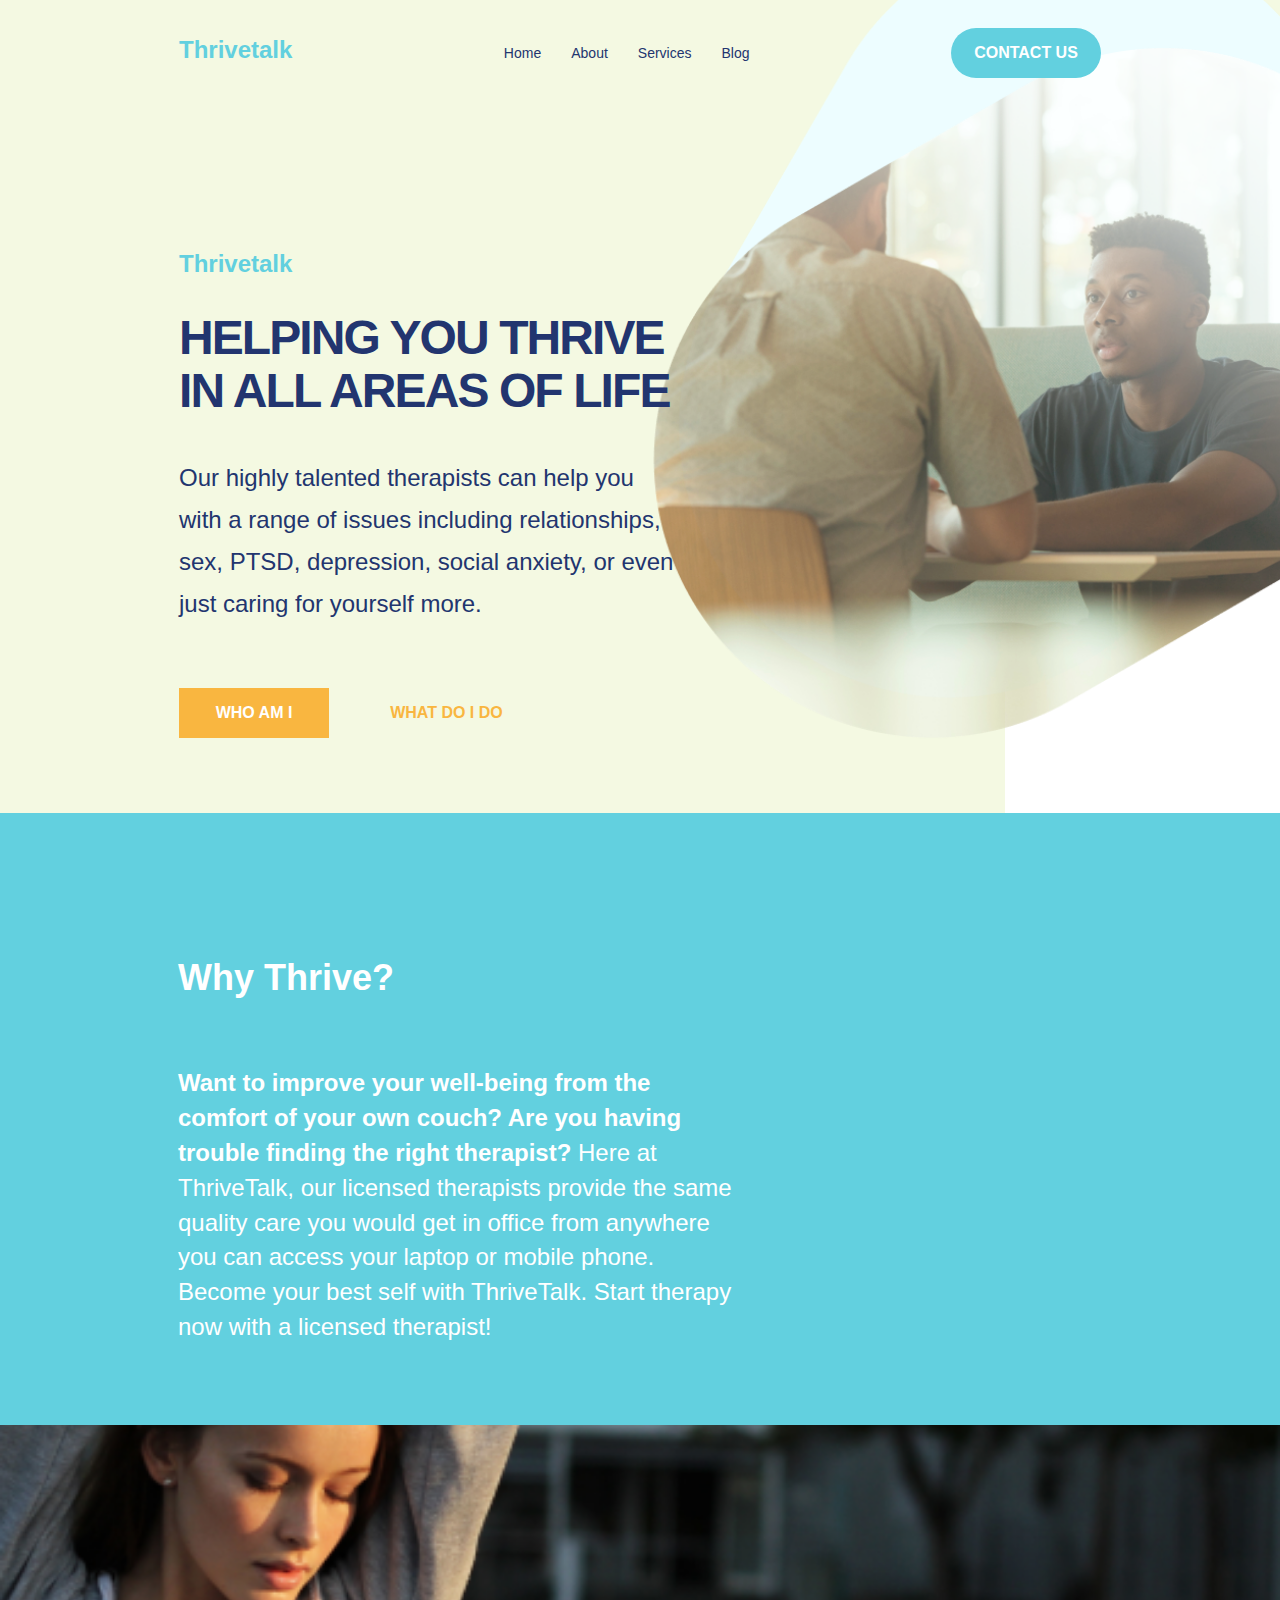
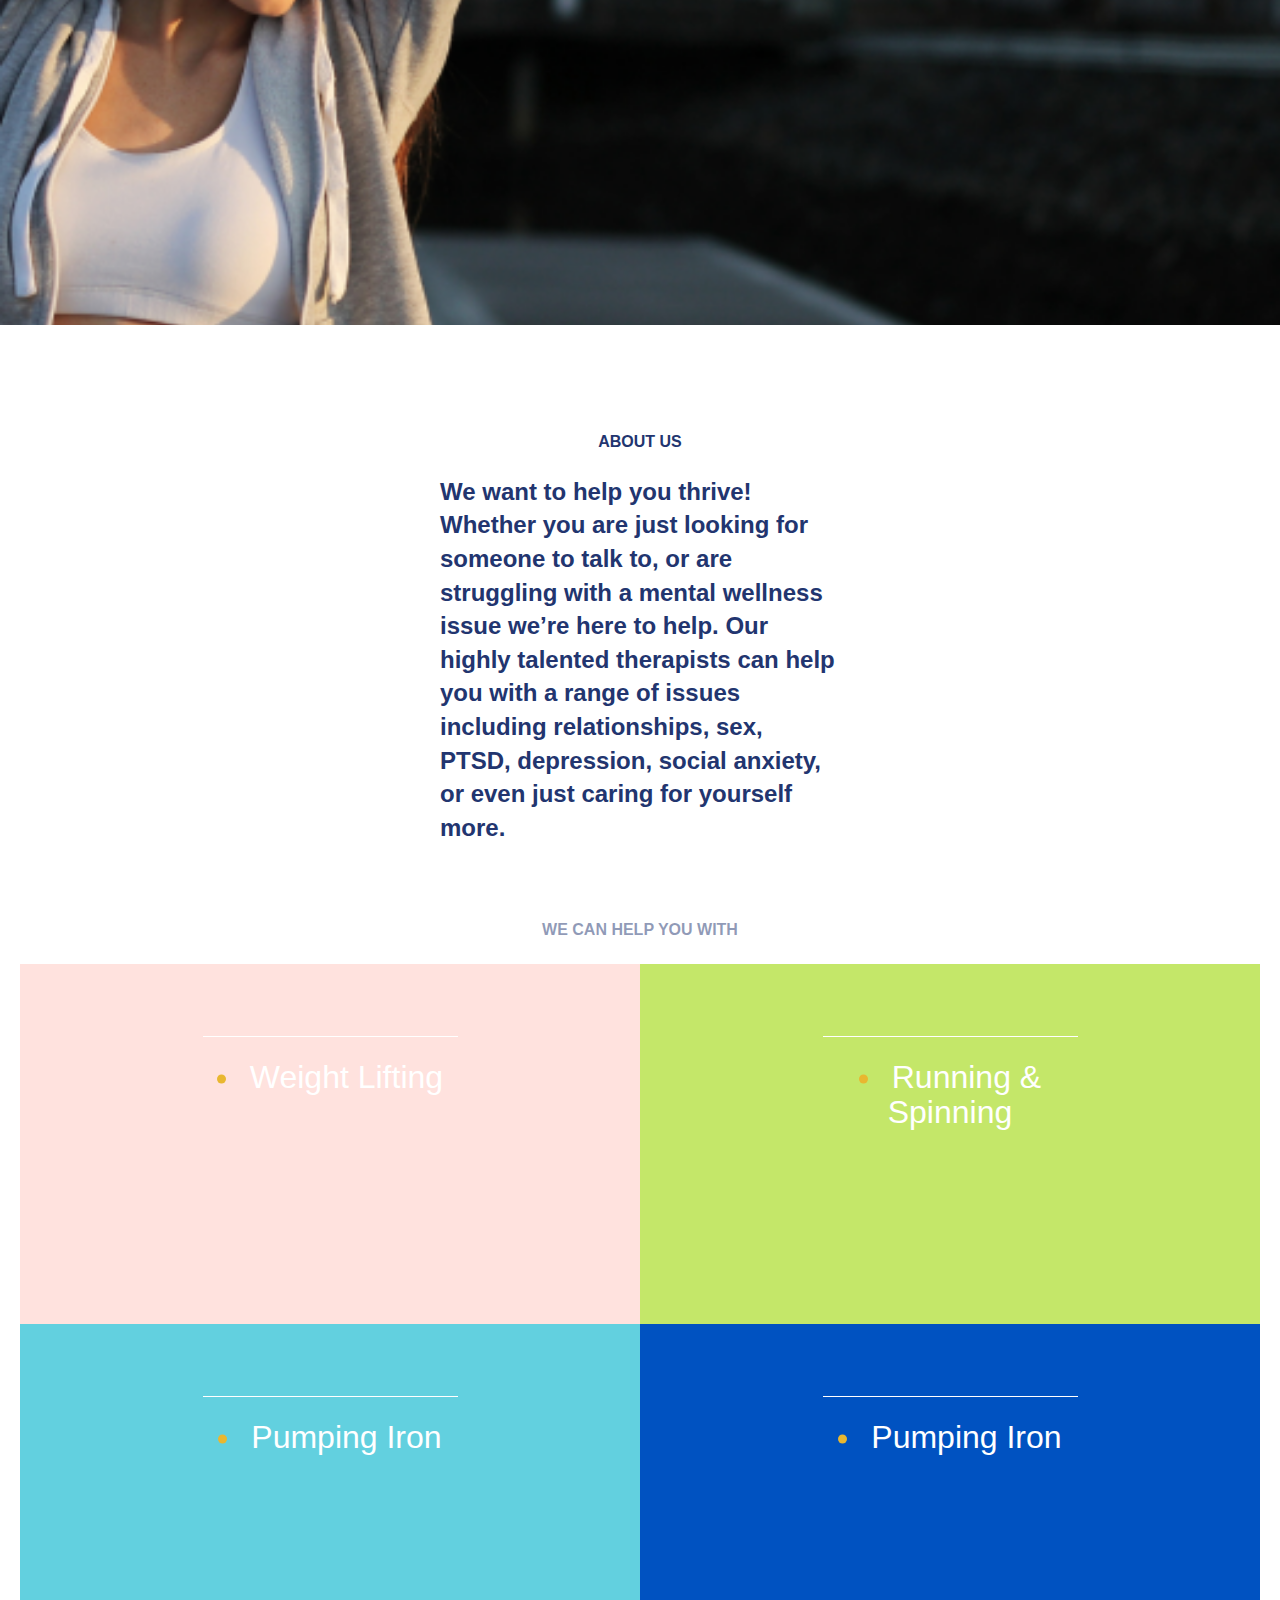
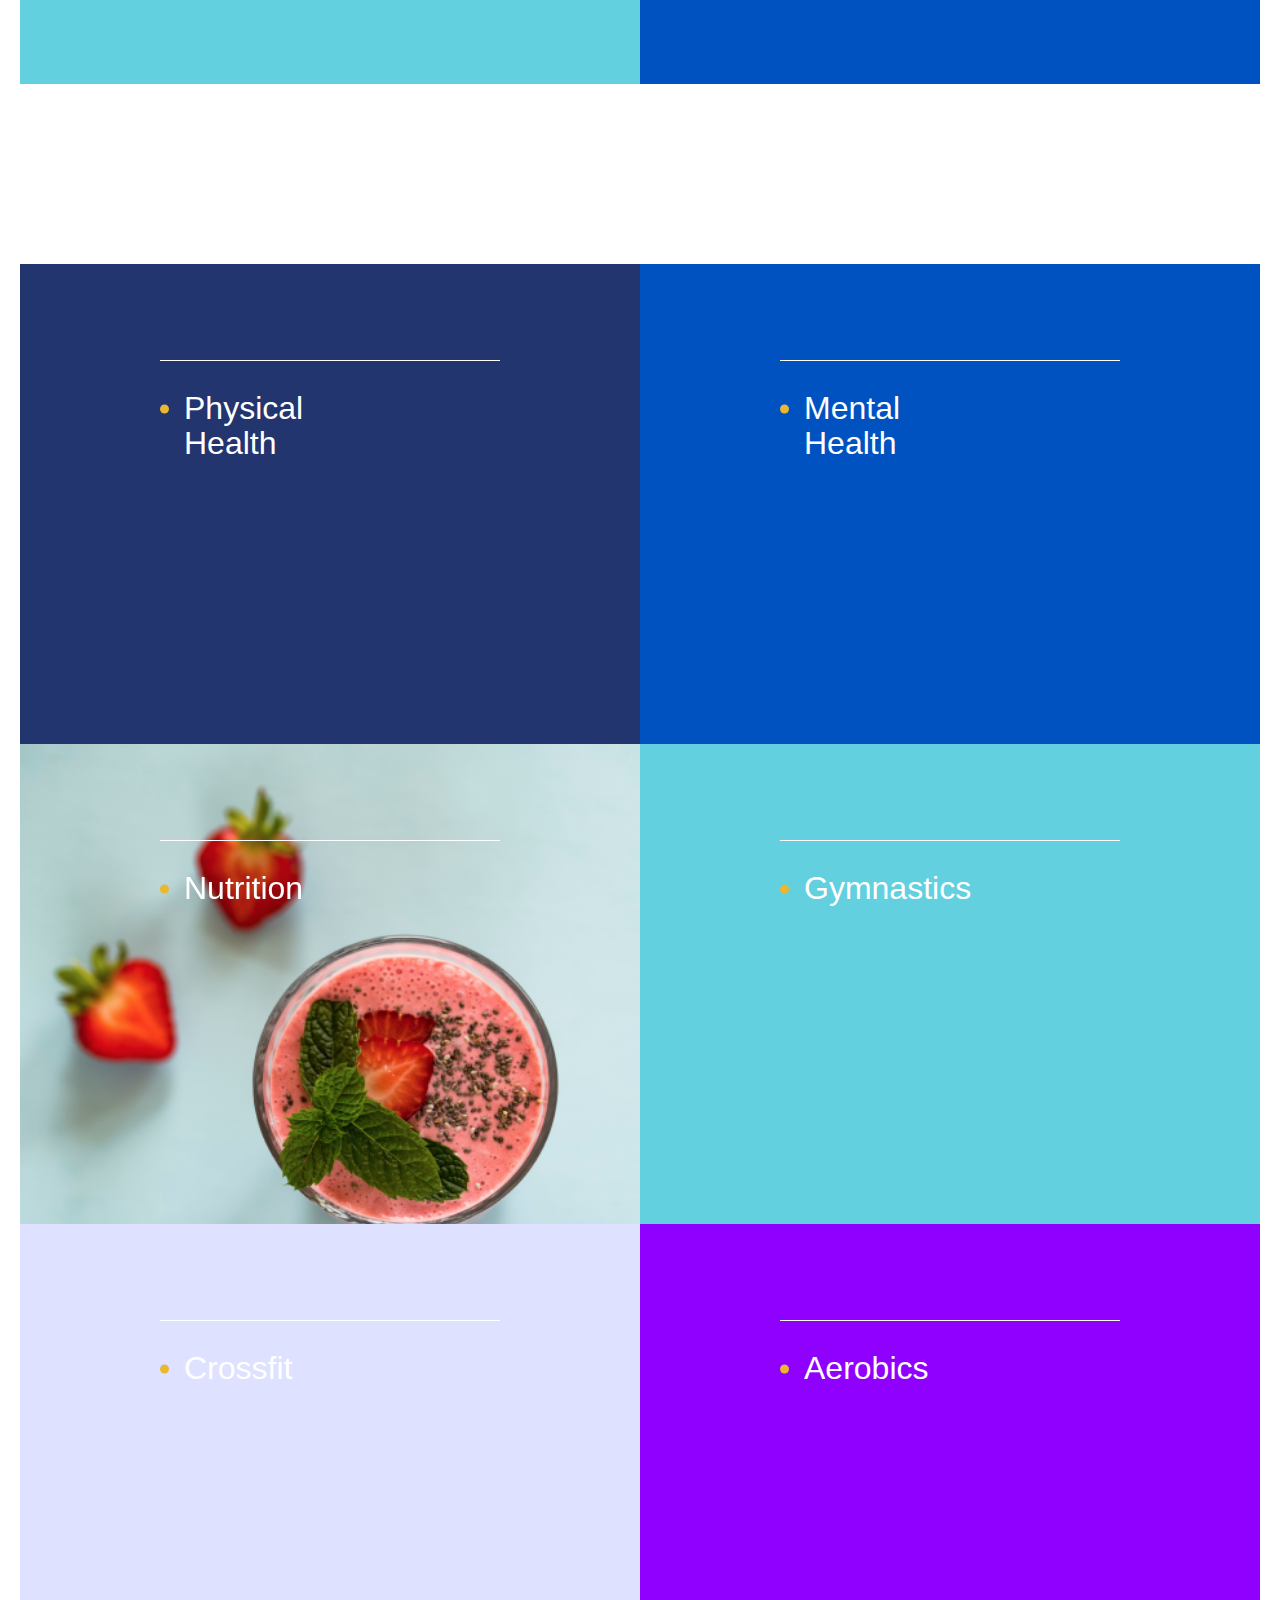
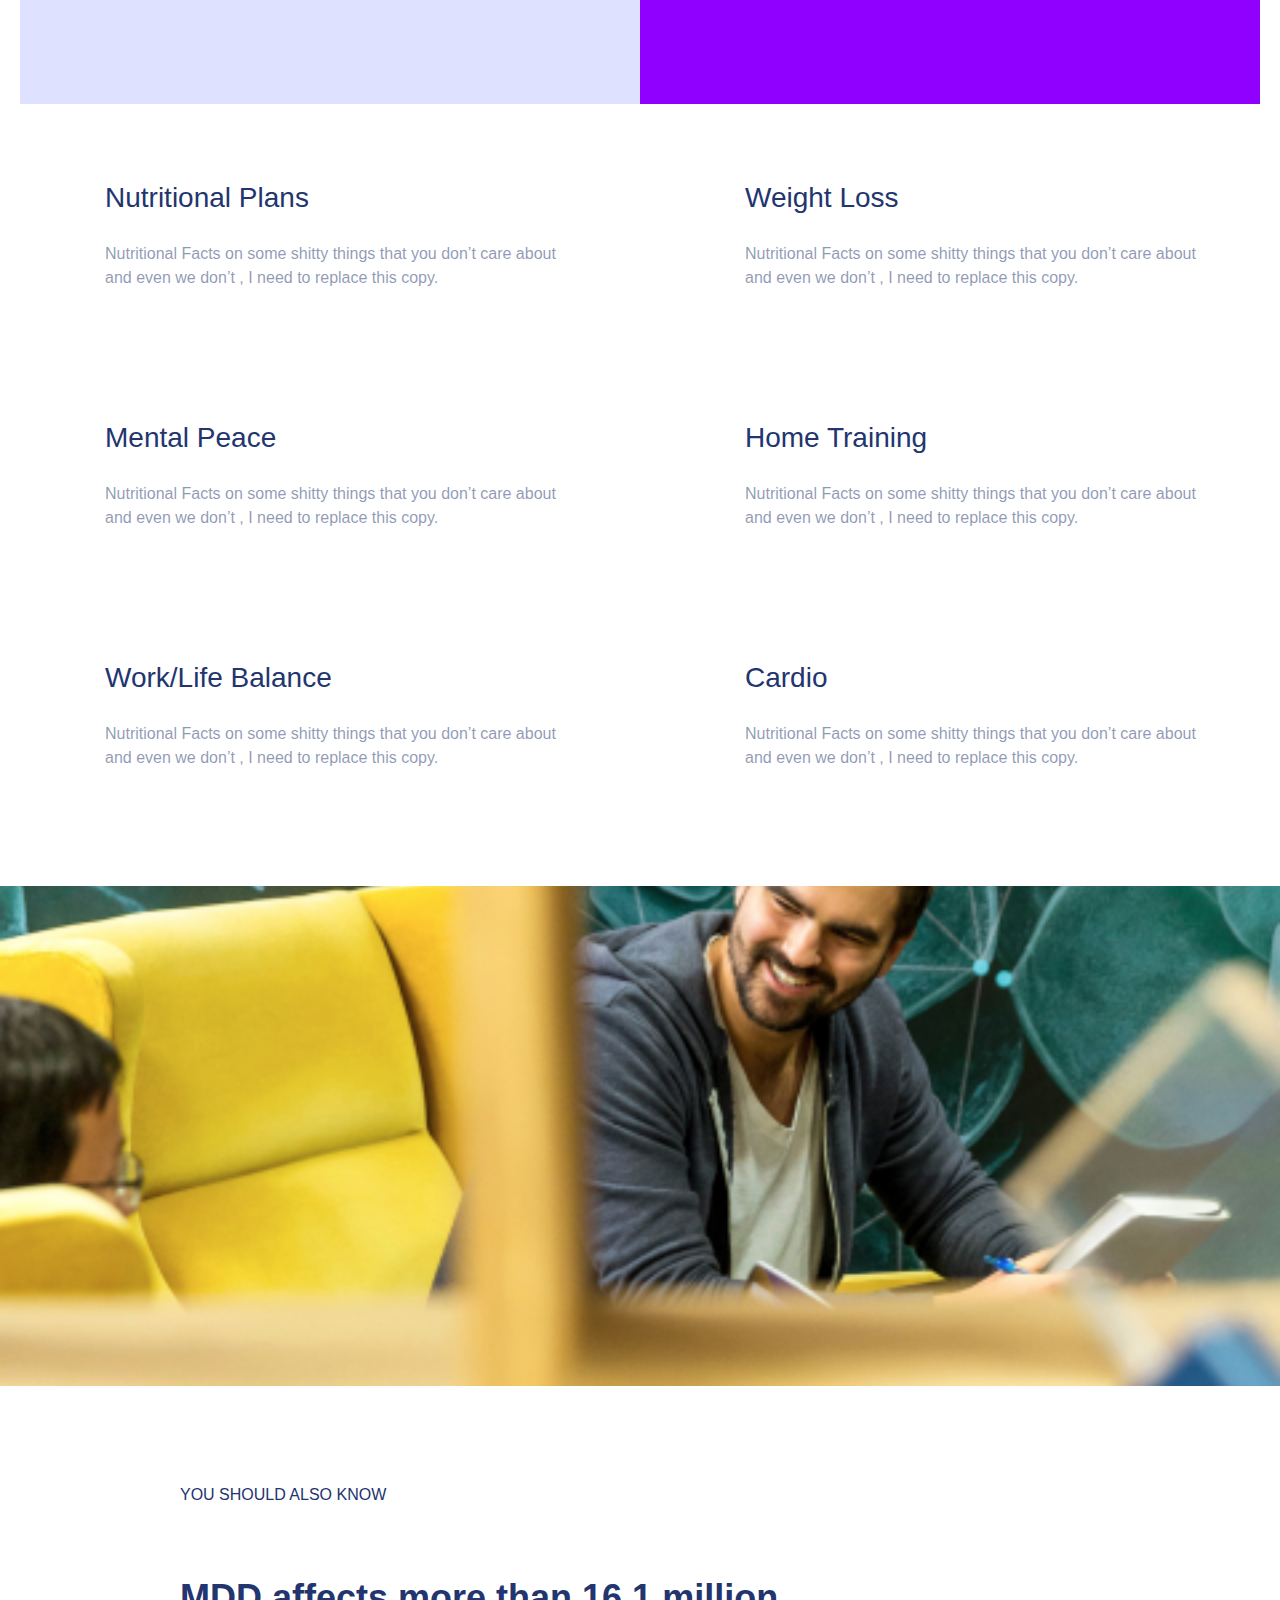
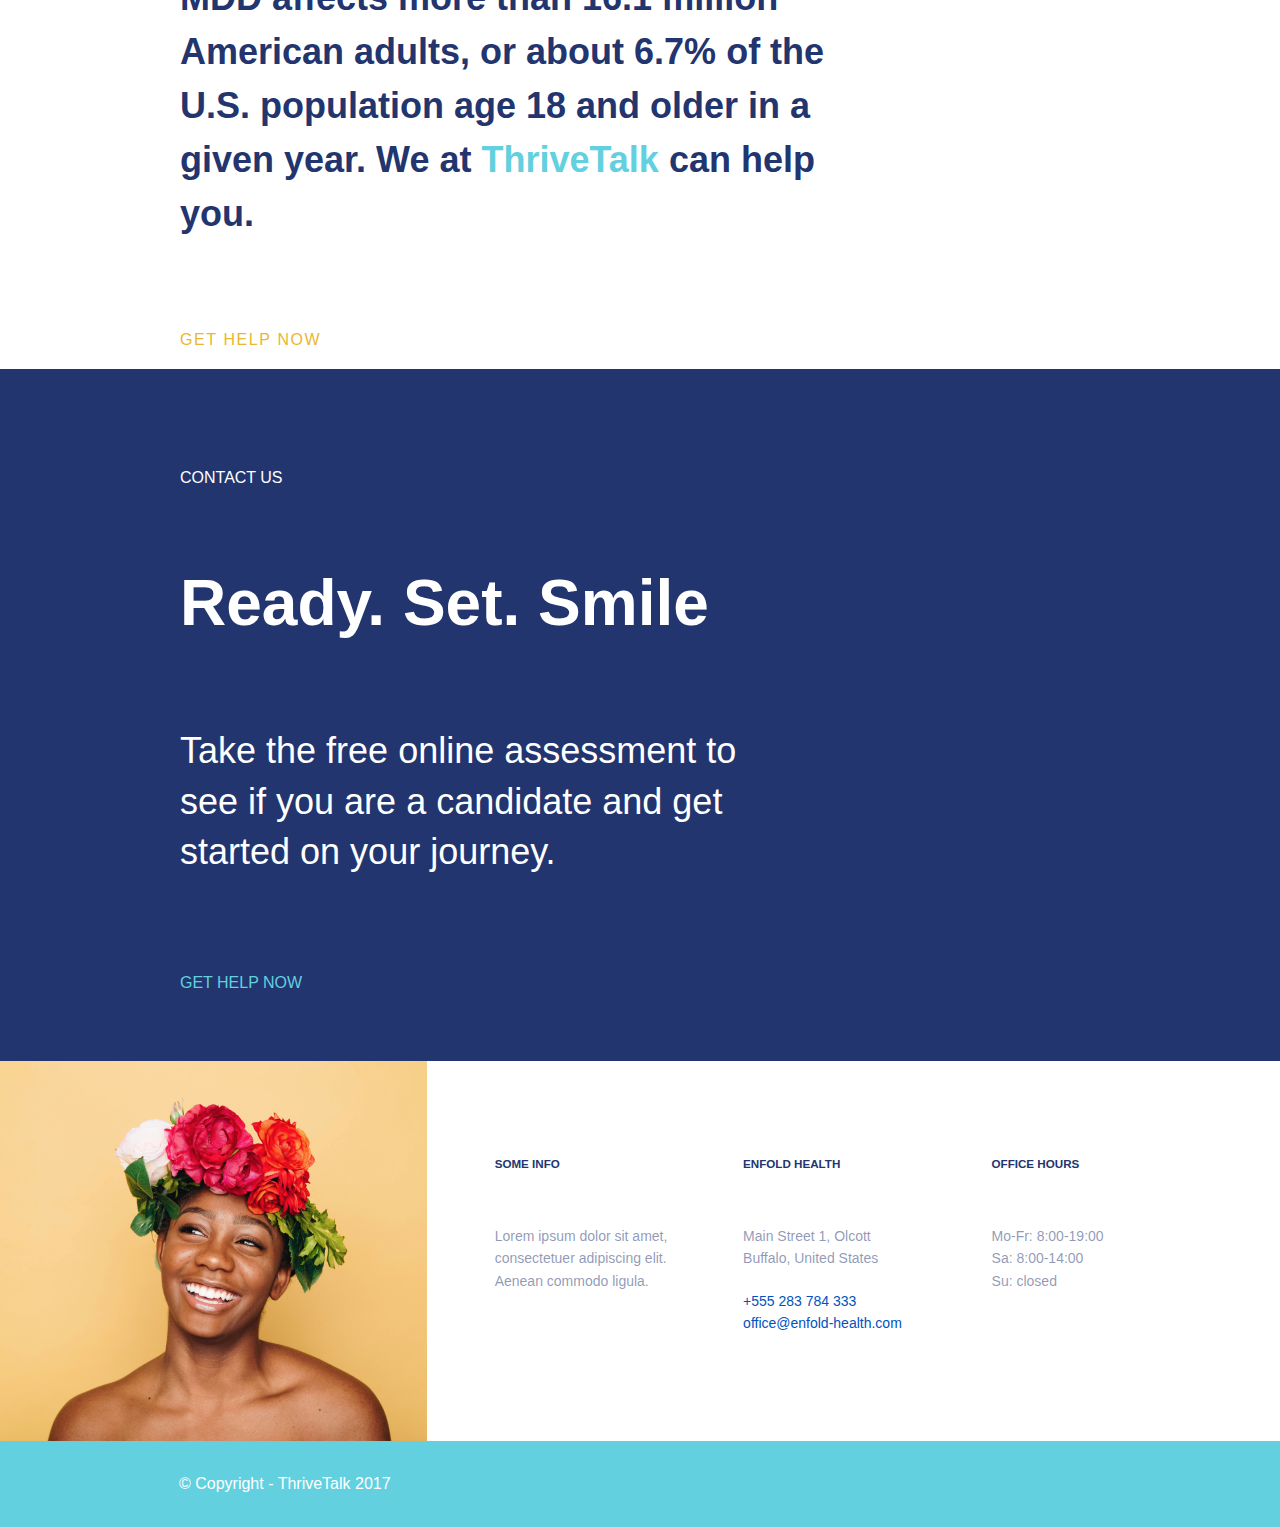
<file: index.html>
<!DOCTYPE html><html lang="en"><head><meta charset="UTF-8"><meta name="viewport" content="width=device-width, initial-scale=1.0"><title>ThriveTalk</title><link rel="shortcut icon" href="fav.66fc0727.png" type="image/png"><link rel="stylesheet" href="styles.d0d5c2fc.css"></head><body> <header class="header container"> <a name="home"></a> <section class="header__top"> <a class="header__logo-link" href="#why"> <h1 class="header__title"> Thrivetalk </h1> </a> <nav class="header__nav nav"> <input id="toggle" class="nav__toggle" type="checkbox"> <label for="toggle" class="nav__btn"> <span class="nav__span"></span> </label> <ul class="nav__list"> <li class="nav__item"> <a class="nav__link" href="#home"> Home </a> </li> <li class="nav__item"> <a class="nav__link" href="#about"> About </a> </li> <li class="nav__item"> <a class="nav__link" href="#services"> Services </a> </li> <li class="nav__item"> <a class="nav__link" href="#blog"> Blog </a> </li> </ul> </nav> <a class="header__contact-us" href="tel:+555 283 784 333"> Contact us </a> </section> <section class="header__intro intro"> <article class="intro__content"> <a class="intro__logo-link" href="#why"> Thrivetalk </a> <h2 class="intro__title"> HELPING YOU THRIVE IN ALL AREAS OF LIFE </h2> <p class="intro__text"> Our highly talented therapists can help you with a range of issues including relationships, sex, PTSD, depression, social anxiety, or even just caring for yourself more. </p> <a href="#about" class="intro__link intro__link--main"> WHO AM I </a> <a href="#blog" class="intro__link intro__link--additional"> WHAT DO I DO </a> </article> <div class="intro__background-white"></div> <div class="intro__background"></div> <div class="intro__image"></div> </section> </header> <main class="main container"> <section class="why-thrive container"> <a name="why"></a> <article class="why-thrive__content"> <h3 class="why-thrive__title"> Why Thrive? </h3> <div class="why-thrive__text"> <span class="why-thrive__text why-thrive__text--bold">Want to improve your well-being from the comfort of your own couch? Are you having trouble finding the right therapist? </span> <span class="why-thrive__text why-thrive__text--normal">Here at ThriveTalk, our licensed therapists provide the same quality care you would get in office from anywhere you can access your laptop or mobile phone. Become your best self with ThriveTalk. Start therapy now with a licensed therapist! </span> </div> </article> <div class="why-thrive__image"></div> </section> <section class="about container"> <article class="about__content"> <a name="about"></a> <h3 class="about__title"> ABOUT US </h3> <p class="about__text"> We want to help you thrive! Whether you are just looking for someone to talk to, or are struggling with a mental wellness issue we’re here to help. Our highly talented therapists can help you with a range of issues including relationships, sex, PTSD, depression, social anxiety, or even just caring for yourself more. </p> </article> </section> <section class="services container"> <a name="services"></a> <h3 class="services__title">WE CAN HELP YOU WITH</h3> <div class="services__blocks"> <div class="services__block services__block--pink"> <p class="services__block-title"> Weight Lifting </p> </div> <div class="services__block services__block--lightgreen"> <p class="services__block-title"> Running & Spinning </p> </div> <div class="services__block services__block--ligthblue"> <p class="services__block-title"> Pumping Iron </p> </div> <div class="services__block services__block--blue"> <p class="services__block-title"> Pumping Iron </p> </div> </div> </section> <section class="activities container"> <a name="blog"></a> <div class="activities__blocks"> <div class="activities__block activities__block--darkblue"> <p class="activities__block-title"> Physical <br> Health </p> </div> <div class="activities__block activities__block--blue"> <p class="activities__block-title"> Mental<br> Health </p> </div> <div class="activities__block activities__block--photo"> <p class="activities__block-title"> Nutrition </p> </div> <div class="activities__block activities__block--lightblue"> <p class="activities__block-title"> Gymnastics </p> </div> <div class="activities__block activities__block--lilac"> <p class="activities__block-title"> Crossfit </p> </div> <div class="activities__block activities__block--violet"> <p class="activities__block-title"> Aerobics </p> </div> </div> </section> <section class="activity-cards"> <article class="activity-cards__activity"> <h4 class="activity-cards__title"> Nutritional Plans </h4> <p class="activity-cards__description"> Nutritional Facts on some shitty things that you don’t care about and even we don’t , I need to replace this copy. </p> </article> <article class="activity-cards__activity"> <h4 class="activity-cards__title"> Weight Loss </h4> <p class="activity-cards__description"> Nutritional Facts on some shitty things that you don’t care about and even we don’t , I need to replace this copy. </p> </article> <article class="activity-cards__activity"> <h4 class="activity-cards__title"> Mental Peace </h4> <p class="activity-cards__description"> Nutritional Facts on some shitty things that you don’t care about and even we don’t , I need to replace this copy. </p> </article> <article class="activity-cards__activity"> <h4 class="activity-cards__title"> Home Training </h4> <p class="activity-cards__description"> Nutritional Facts on some shitty things that you don’t care about and even we don’t , I need to replace this copy. </p> </article> <article class="activity-cards__activity"> <h4 class="activity-cards__title"> Work/Life Balance </h4> <p class="activity-cards__description"> Nutritional Facts on some shitty things that you don’t care about and even we don’t , I need to replace this copy. </p> </article> <article class="activity-cards__activity"> <h4 class="activity-cards__title"> Cardio </h4> <p class="activity-cards__description"> Nutritional Facts on some shitty things that you don’t care about and even we don’t , I need to replace this copy. </p> </article> </section> <section class="also-know container"> <img src="help.84bf70c5.png" alt="Thrive talk" class="also-know__image"> <article class="also-know__content"> <h3 class="also-know__title"> YOU SHOULD ALSO KNOW </h3> <p class="also-know__text"> MDD affects more than 16.1 million American adults, or about 6.7% of the U.S. population age 18 and older in a given year. We at <a class="also-know__logo-link" href="">ThriveTalk</a> can help you. </p> <a href="#info" class="also-know__link"> GET HELP NOW </a> </article> </section> <section class="contact-us container"> <article class="contact-us__content"> <h3 class="contact-us__title"> CONTACT US </h3> <p class="contact-us__text-title"> Ready. Set. Smile </p> <p class="contact-us__text"> Take the free online assessment to see if you are a candidate and get started on your journey. </p> <a href="#info" class="contact-us__link"> GET HELP NOW </a> </article> <img src="contact-us-man.f0b5cd9e.png" alt="Charles Erotoma" class="contact-us__photo"> </section> <section class="info container"> <img src="contact-us-woman.d8e50c77.png" alt="Smiling woman" class="info__photo"> <div class="info__block"> <article class="info__card"> <a name="info"></a> <h5 class="info__title"> SOME INFO </h5> <p class="info__text"> Lorem ipsum dolor sit amet, consectetuer adipiscing elit. Aenean commodo ligula. </p> </article> <article class="info__card"> <h5 class="info__title"> ENFOLD HEALTH </h5> <p class="info__address"> Main Street 1, Olcott <br> Buffalo, United States </p> <a class="info__tel" href="tel:+555 283 784 333"> +555 283 784 333 </a> <a href="mailto:office@enfold-health.com" class="info__link"> office@enfold-health.com </a> </article> <article class="info__card"> <h5 class="info__title"> OFFICE HOURS </h5> <p class="info__open"> Mo-Fr: 8:00-19:00 <br> Sa: 8:00-14:00 <br> Su: closed </p> </article> </div> </section> </main> <footer class="footer container"> <p class="footer__copyright"> &copy; Copyright - ThriveTalk 2017 </p> </footer> <script type="text/javascript" src="main.b2b0b56a.js"></script> </body></html>
</file>
<file: styles.d0d5c2fc.css>
@font-face{font-family:Larsseit,sans-serif;src:url(Larsseit-Thin.7ac5943e.woff) format("woff");font-weight:400;font-style:normal}@font-face{font-family:Larsseit,sans-serif;src:url(Larsseit-Medium.020f33fe.woff) format("woff");font-weight:medium;font-style:normal}@font-face{font-family:Larsseit,sans-serif;src:url(Larsseit-Bold.e43b77ae.woff) format("woff");font-weight:700;font-style:normal}*{box-sizing:border-box}body{margin:0}li,ul{margin:0;padding:0;list-style:none;margin-block-start:0;margin-block-end:0;margin-inline-start:0;margin-inline-end:0;padding-inline-start:0}a{text-decoration:none;color:inherit}a,p{margin:0;padding:0}h1,h2,h3,h4,h5,nav,p,section{margin-block-start:0;margin-block-end:0}span{margin:0;padding:0}.container{margin:0 auto;max-width:1444px}@media (max-width:1024px){.container{max-width:1024px}}@media (max-width:880px){.container{max-width:880px}}@media (max-width:540px){.container{max-width:540px}}.nav__toggle{display:none}@media (max-width:880px){.nav__toggle{opacity:0;position:absolute;top:-100%;left:0;z-index:4}.nav__span,.nav__span:after,.nav__span:before{display:block;position:absolute;z-index:4;width:48px;height:2px;background-color:#f9b640;transition-duration:.3s}.nav__span:before{content:" ";top:-8px}.nav__span:after{content:" ";top:8px}.nav__toggle:checked~.nav__btn>.nav__span{transform:rotate(45deg)}.nav__toggle:checked~.nav__btn>.nav__span:before{top:0;transform:rotate(0)}.nav__toggle:checked~.nav__btn>.nav__span:after{top:0;transform:rotate(90deg)}.nav__toggle:checked~.nav__list{visibility:visible}.nav__btn{display:block;position:relative;margin-top:0;top:40px;left:0;width:48px;height:48px;cursor:pointer;z-index:5}}@media (max-width:880px) and (max-width:540px){.nav__btn{margin-top:-25px;left:0}}.nav__list{display:grid;grid-template-columns:repeat(4,min-content);column-gap:20px;color:#22356f;font-size:14px;font-weight:400;line-height:1.14em}@media (max-width:880px){.nav__list{position:absolute;display:flex;flex-direction:column;align-items:center;visibility:hidden;justify-content:flex-start;width:100%;height:100vh;top:0;left:0;padding:143px 0 0;z-index:4;background-color:#f4f9e2;font-size:24px;line-height:1.12em;font-weight:700}}@media (max-width:540px){.nav__list{padding:143px 0 0}}.nav__item{position:relative;z-index:2;padding:10px 5px;transition:color .3s}@media (max-width:880px){.nav__item{margin-top:20px;text-align:center}}.nav__item:after{position:absolute;left:50%;bottom:0;display:block;content:" ";width:0;height:1px;margin-top:10px;transition:all .3s}.nav__item:hover{font-weight:700;color:#22356f}@media (max-width:880px){.nav__item:hover{color:#62d0df}}.nav__item:hover:after{width:100%;left:0;background:#22356f}@media (max-width:880px){.nav__item:hover:after{background:#62d0df}}.header{position:relative}.header__top{display:flex;justify-content:space-between;padding:27px 179px 0;align-items:baseline;height:77px}@media (max-width:1024px){.header__top{padding:27px 50px}}@media (max-width:880px){.header__top{padding:0 30px}}@media (max-width:540px){.header__top{flex-direction:column;align-items:center}}.header__title{margin-left:-10px;padding:10px;font-size:24px;line-height:1.12em;font-weight:700;color:#62d0df}.header__contact-us{position:relative;z-index:2;display:flex;justify-content:center;align-items:center;width:150px;height:50px;color:#fff;font-weight:700;text-transform:uppercase;background-color:#62d0df;border:1px solid transparent;border-radius:50px;transition:all .3s}.header__contact-us:focus{background-color:#fff;border-color:#62d0df;color:#62d0df}@media (max-width:540px){.header__contact-us{margin-top:20px;padding:10px}}.intro{display:flex;justify-content:space-between;padding:174px 0 0 179px;background-color:#f4f9e2}@media (max-width:1024px){.intro{justify-content:center;padding:174px 0 67px}}@media (max-width:540px){.intro{padding:120px 20px 70px}}.intro__content{width:500px;color:#22356f;padding-bottom:75px}@media (max-width:1330px){.intro__content{position:relative;z-index:2}}@media (max-width:540px){.intro__content{display:flex;flex-direction:column;align-items:center;width:370px;text-align:center}}.intro__logo-link{padding:10px;margin-left:-10px;font-size:24px;line-height:1.12em;font-weight:700;color:#62d0df}.intro__title{width:100%;margin-top:34px;font-size:48px;font-weight:700;line-height:1.1em;letter-spacing:-.04em}@media (max-width:540px){.intro__title{font-size:34px}}.intro__text{margin-top:40px;font-size:24px;line-height:1.75em}@media (max-width:540px){.intro__text{margin-top:20px;font-size:16px}}.intro__link{display:inline-flex;justify-content:center;align-items:center;width:150px;height:50px;margin-top:63px;font-size:16px;font-weight:700;line-height:1.4em;text-transform:uppercase;border:1px solid transparent}.intro__link--main{margin-right:38px;background-color:#f9b640;color:#fff;transition:border-radius .3s}.intro__link--main:hover{border-radius:25px}@media (max-width:540px){.intro__link--main{margin:20px 0 0}}.intro__link--additional{background-color:transparent;color:#f9b640;transition:border-radius .3s,border-color .3s}.intro__link--additional:hover{border-color:#f9b640;border-radius:25px}@media (max-width:540px){.intro__link--additional{margin:20px 0 0}}.intro__background-white{width:25%;background-color:#fff}@media (max-width:1024px){.intro__background-white{display:none}}.intro__background{position:absolute;top:0;right:0;width:700px;height:840px;background-image:url(thrive-bcg.01291896.png);background-repeat:no-repeat;background-size:contain}@media (max-width:660px){.intro__background{display:none}}.intro__image{position:absolute;top:0;right:0;width:700px;height:840px;background-image:url(thrivetalk.9043c5b2.png);background-repeat:no-repeat;background-size:cover;background-position:50%}@media (max-width:1296px){.intro__image{opacity:.8}}@media (max-width:1150px){.intro__image{opacity:.7}}@media (max-width:1100px){.intro__image{opacity:.6;opacity:.5}}@media (max-width:660px){.intro__image{display:none}}.why-thrive{display:flex;justify-content:space-between;background-color:#62d0df}@media (max-width:1300px){.why-thrive{flex-direction:column}}@media (max-width:1024px){.why-thrive{align-items:center}}.why-thrive__content{width:733px;padding:151px 0 80px 178px;color:#fff}@media (max-width:1024px){.why-thrive__content{width:555px;padding:151px 0 80px}}@media (max-width:880px){.why-thrive__content{width:400px}}@media (max-width:540px){.why-thrive__content{width:300px;padding-top:70px}}.why-thrive__title{font-size:36px;line-height:27px}@media (max-width:540px){.why-thrive__title{width:300px;font-size:26px}}.why-thrive__text{width:100%;margin-top:75px;font-size:24px;line-height:1.45em}.why-thrive__text--bold{font-weight:700}.why-thrive__text--normal{font-weight:400}@media (max-width:540px){.why-thrive__text{width:300px;margin-top:40px;font-size:16px;line-height:1.7em}}.why-thrive__image{width:525px;height:604px;background-image:url(why-trive.9f6e0807.png);background-repeat:no-repeat}@media (max-width:1300px){.why-thrive__image{width:100%;height:500px;background-size:cover;background-position:50%}}.about{position:relative;display:flex;justify-content:center;padding:150px 424px 76px;background-color:#fff}@media (max-width:1300px){.about{padding:150px 0 76px}}@media (max-width:540px){.about{padding:150px 20px 76px}}.about__content{font-size:24px;font-weight:700;line-height:1.4em;color:#22356f}.about__title{position:absolute;top:150px;left:105px;font-size:16px;font-weight:medium;text-transform:uppercase}@media (max-width:1300px){.about__title{top:100px;left:50%;transform:translate(-50%)}}@media (max-width:540px){.about__title{font-size:24px}}@media (max-width:1300px){.about__text{width:400px}}@media (max-width:540px){.about__text{width:300px;font-size:16px}}.services{padding-bottom:120px;background-color:#fff}.services__title{margin-bottom:24px;font-size:16px;line-height:1.2em;text-transform:uppercase;text-align:center;color:rgba(34,53,111,.5)}.services__blocks{display:grid;grid-template-columns:repeat(4,minmax(300px,1fr))}@media (max-width:1443px){.services__blocks{grid-template-columns:repeat(2,minmax(300px,1fr));justify-content:center;padding:0 20px 60px}}@media (max-width:880px){.services__blocks{grid-template-columns:repeat(1,minmax(300px,360px));justify-content:center}}.services__block{height:360px}.services__block--pink{background-color:#ffe2de;background-position:-80px 0;transition:background-position 1s ease-in-out,background-image 1s ease-in-out,background-color .5s}.services__block--pink:hover{background-color:rgba(255,226,222,.7);background-position:0 0;background-image:url(weight.80e7c7ec.jfif);background-repeat:no-repeat;background-size:cover}.services__block--lightgreen{background-color:#c4e769;background-position:-250px 0;transition:background-position 1s ease-in-out,background-image 1s ease-in-out,background-color 1s}.services__block--lightgreen:hover{background-color:rgba(196,231,105,.6);background-position:-130px 0;background-image:url(running.5dddb5be.jpg);background-repeat:no-repeat;background-size:cover}.services__block--ligthblue{background-color:#62d0df;background-position:-80px 0;transition:background-position 1s ease-in-out,background-image 1s ease-in-out,background-color 1s}.services__block--ligthblue:hover{background-color:rgba(98,208,223,.5);background-position:0 0;background-image:url(pumping-iron1a.835dda73.jpg);background-repeat:no-repeat;background-size:cover}.services__block--blue{background-color:#0052c1;background-position:-80px 0;transition:background-position 1s ease-in-out,background-image 1s ease-in-out,background-color 1s}.services__block--blue:hover{background-color:rgba(0,82,193,.5);background-position:0 0;background-image:url(pumping-iron2a.2709615f.jpg);background-repeat:no-repeat;background-size:cover}.services__block-title{width:255px;margin:72px auto 0;padding-top:23px;text-align:center;font-size:32px;line-height:1.1em;color:#fff;border-top:1px solid #fff}.services__block-title:before{display:inline-block;content:" ";width:9px;height:9px;margin-right:15px;background-color:#e9b730;border-radius:50%;transform:translateY(-50%)}.activities{background-color:#fff}.activities__blocks{display:grid;grid-template-columns:repeat(3,minmax(340px,1fr))}@media (max-width:1443px){.activities__blocks{grid-template-columns:repeat(2,minmax(340px,1fr));padding:0 20px}}@media (max-width:880px){.activities__blocks{grid-template-columns:repeat(1,minmax(300px,450px));justify-content:center}}@media (max-width:540px){.activities__blocks{grid-template-columns:repeat(1,minmax(300px,350px));padding:0}}.activities__block{position:relative;overflow:hidden;height:480px;perspective:50em;transition:all .4s ease-in-out}.activities__block--darkblue{background-color:#22356f}.activities__block--darkblue:after{position:absolute;content:"";display:block;top:20px;left:20px;right:20px;bottom:20px;background-image:url(physical.562ebf2f.jpg);background-position:50%;background-repeat:no-repeat;background-size:cover;transition:all .4s ease-in-out;transform:rotateX(-90deg);transform-origin:50% 50%;opacity:0}@media (max-width:540px){.activities__block--darkblue:after{top:10px;left:10px;right:10px;bottom:10px}}@media (max-width:400px){.activities__block--darkblue:after{top:0;left:0;right:0;bottom:0}}.activities__block--darkblue:hover:after{transform:rotateX(0);opacity:1}.activities__block--blue{background-color:#0052c1}.activities__block--blue:after{position:absolute;content:"";display:block;top:20px;left:20px;right:20px;bottom:20px;background-image:url(mental.2ae49694.jpg);background-position:50%;background-repeat:no-repeat;background-size:cover;transition:all .4s ease-in-out;transform:rotateX(-90deg);transform-origin:50% 50%;opacity:0}@media (max-width:540px){.activities__block--blue:after{top:10px;left:10px;right:10px;bottom:10px}}@media (max-width:400px){.activities__block--blue:after{top:0;left:0;right:0;bottom:0}}.activities__block--blue:hover:after{transform:rotateX(0);opacity:1}.activities__block--photo{background-image:url(nutrition.ee0505b4.png);background-repeat:no-repeat;background-size:cover}.activities__block--photo:after{position:absolute;content:"";display:block;top:0;left:0;right:0;bottom:0;background:url(nutrition1.1a3a09e9.svg);background-position:50%;background-repeat:no-repeat;background-size:contain;transition:all .4s ease-in-out;transform:rotateX(-90deg);transform-origin:50% 50%;opacity:0}@media (max-width:540px){.activities__block--photo:after{background-size:cover}}.activities__block--photo:hover:after{transform:rotateX(0);opacity:1}.activities__block--lightblue{background-color:#62d0df}.activities__block--lightblue:after{position:absolute;content:"";display:block;top:20px;left:20px;right:20px;bottom:20px;background-image:url(gymnastics.984196d8.jpg);background-position:50%;background-repeat:no-repeat;background-size:cover;transition:all .4s ease-in-out;transform:rotateX(-90deg);transform-origin:50% 50%;opacity:0}@media (max-width:540px){.activities__block--lightblue:after{top:10px;left:10px;right:10px;bottom:10px}}@media (max-width:400px){.activities__block--lightblue:after{top:0;left:0;right:0;bottom:0}}.activities__block--lightblue:hover:after{transform:rotateX(0);opacity:1}.activities__block--lilac{background-color:#dee1ff}.activities__block--lilac:after{position:absolute;content:"";display:block;top:20px;left:20px;right:20px;bottom:20px;background-image:url(crossfit.5d262041.jfif);background-position:50%;background-repeat:no-repeat;background-size:cover;transition:all .4s ease-in-out;transform:rotateX(-90deg);transform-origin:50% 50%;opacity:0}@media (max-width:540px){.activities__block--lilac:after{top:10px;left:10px;right:10px;bottom:10px}}@media (max-width:400px){.activities__block--lilac:after{top:0;left:0;right:0;bottom:0}}.activities__block--lilac:hover:after{transform:rotateX(0);opacity:1}.activities__block--violet{background-color:#8f00ff}.activities__block--violet:after{position:absolute;content:"";display:block;top:20px;left:20px;right:20px;bottom:20px;background-image:url(aerobics.42deeee1.jpg);background-position:50%;background-repeat:no-repeat;background-size:cover;transition:all .4s ease-in-out;transform:rotateX(-90deg);transform-origin:50% 50%;opacity:0}@media (max-width:540px){.activities__block--violet:after{top:10px;left:10px;right:10px;bottom:10px}}@media (max-width:400px){.activities__block--violet:after{top:0;left:0;right:0;bottom:0}}.activities__block--violet:hover:after{transform:rotateX(0);opacity:1}.activities__block-title{display:flex;width:340px;margin:96px auto 0;padding-top:30px;text-align:left;font-size:32px;line-height:1.1em;color:#fff;border-top:1px solid #fff}.activities__block-title:before{display:inline-block;content:" ";width:9px;height:9px;margin-right:15px;background-color:#e9b730;border-radius:50%;transform:translateY(150%)}@media (max-width:540px){.activities__block-title{padding-left:30px}}.activities__block-long-title{display:flex;flex-direction:column}.activity-cards{display:grid;grid-template-columns:repeat(3,minmax(440px,1fr));padding:22px 0 40px;background-color:#fff}@media (max-width:1443px){.activity-cards{grid-template-columns:repeat(2,minmax(440px,1fr));justify-content:center}}@media (max-width:900px){.activity-cards{grid-template-columns:repeat(1,minmax(300px,440px));justify-content:center;padding:20px}}.activity-cards__activity{height:240px;padding:55px 77px 37px 105px}@media (max-width:880px){.activity-cards__activity{height:150px;padding:20px}}.activity-cards__title{font-size:28px;line-height:1.2em;font-weight:400;color:#22356f}.activity-cards__description{margin-top:28px;font-size:16px;line-height:1.5em;color:rgba(34,53,111,.5)}@media (max-width:880px){.activity-cards__description{margin-top:10px}}.also-know{display:flex;background-color:#fff;color:#22356f}@media (max-width:1280px){.also-know{flex-direction:column;align-items:flex-start}}@media (max-width:880px){.also-know{align-items:center}}.also-know__image{height:800px}@media (max-width:1280px){.also-know__image{width:100%;height:500px;object-fit:cover}}.also-know__content{padding:103px 0 0 106px}@media (max-width:1280px){.also-know__content{padding-left:180px}}@media (max-width:880px){.also-know__content{padding:103px 20px 0}}.also-know__title{font-size:16px;font-weight:400;line-height:.8em}.also-know__text{margin:225px 0 110px;width:676px;font-size:36px;font-weight:700;line-height:1.5em}@media (max-width:1280px){.also-know__text{margin:70px 0}}@media (max-width:880px){.also-know__text{width:400px;font-size:24px}}@media (max-width:540px){.also-know__text{width:300px}}.also-know__logo-link{color:#62d0df}.also-know__link{padding:10px;margin-left:-10px;font-size:16px;letter-spacing:.1em;color:#e9b730;transition:all .28s ease-in-out}.also-know__link:after,.also-know__link:before{position:relative;bottom:0;display:block;content:" ";width:0;border:1px solid hsla(0,0%,100%,0);transition:all .35s ease-in-out}.also-know__link:hover{letter-spacing:3px}.also-know__link:hover:before{bottom:auto;top:0}.also-know__link:hover:after,.also-know__link:hover:before{width:155px;border-color:#e9b730}.contact-us{display:flex;justify-content:space-between;background-color:#22356f}@media (max-width:880px){.contact-us{justify-content:center}}.contact-us__content{width:579px;margin:103px 0 42px 180px;color:#fff}@media (max-width:880px){.contact-us__content{margin:70px 20px 0;width:400px}}@media (max-width:540px){.contact-us__content{width:300px}}.contact-us__title{font-size:16px;font-weight:400;line-height:.8em;text-transform:uppercase}.contact-us__text-title{margin-top:230px;font-size:64px;font-weight:700;line-height:1.5em}@media (max-width:1280px){.contact-us__text-title{margin-top:70px}}@media (max-width:880px){.contact-us__text-title{margin-top:70px;font-size:34px}}.contact-us__text{margin:75px 0 70px;font-size:36px;line-height:1.4em}@media (max-width:880px){.contact-us__text{margin:50px 0;font-size:24px}}.contact-us__link{font-size:16px;padding:10px;margin-left:-10px;line-height:1.4em;color:#62d0df;transition:all .28s ease-in-out}.contact-us__link:after,.contact-us__link:before{position:relative;bottom:0;display:block;content:" ";width:0;border:1px solid hsla(0,0%,100%,0);transition:all .35s ease-in-out}.contact-us__link:hover{letter-spacing:2px}.contact-us__link:hover:before{bottom:auto;top:0}.contact-us__link:hover:after,.contact-us__link:hover:before{width:145px;border-color:#62d0df}@media (max-width:1280px){.contact-us__photo{display:none}}.info{display:grid;grid-template-columns:1fr 2fr;background-color:#fff}@media (max-width:900px){.info{display:flex;flex-direction:column;align-items:center}}.info__photo{height:380px;object-fit:cover}@media (max-width:1300px){.info__photo{width:100%}}.info__block{display:grid;grid-template-columns:repeat(3,minmax(180px,1fr));justify-items:start;padding:98px 40px 74px 68px}@media (max-width:880px){.info__block{padding:98px 0 74px}}@media (max-width:690px){.info__block{grid-template-columns:repeat(1,minmax(180px,1fr));row-gap:40px;padding:60px 0}}.info__card{font-size:14px;line-height:1.6em;color:rgba(34,53,111,.5)}.info__title{margin-bottom:57px;line-height:.8em;color:#22356f}@media (max-width:690px){.info__title{margin-bottom:10px}}.info__text{width:207px}.info__address{margin-bottom:20px}.info__link,.info__tel{color:#0052c1}.info__link{display:block}.footer{background-color:#62d0df}@media (max-width:1024px){.footer{display:flex;justify-content:center}}.footer__copyright{padding:34px 0 34px 179px;color:#fff}@media (max-width:1024px){.footer__copyright{padding:34px 0}}html{scroll-behavior:smooth}body{font-family:Larsseit,sans-serif;background:#f4f9e2}
/*# sourceMappingURL=styles.d0d5c2fc.css.map */
</file>
